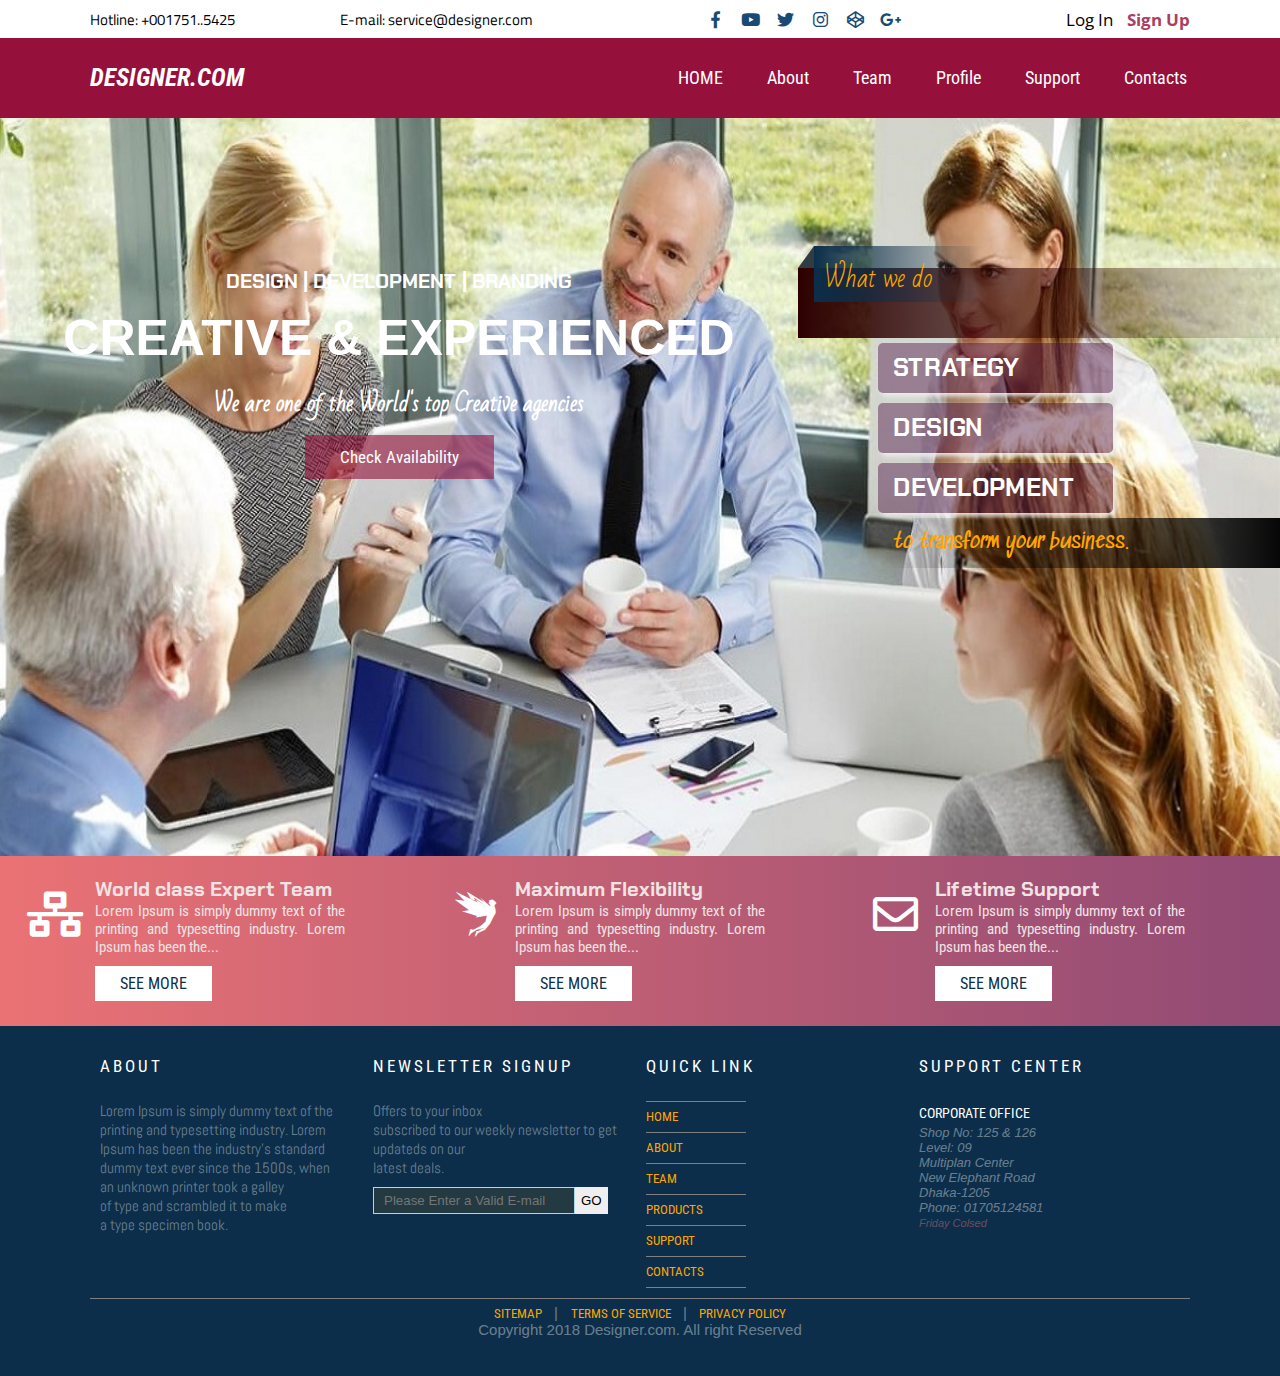
<file: index.html>
<!DOCTYPE html>
<html class="no-ja" lang="english">
<head>
	<meta charset="utf-8">
	<title>Home</title>
	<!--logo text-->
	<link href="https://fonts.googleapis.com/css?family=Roboto+Condensed" rel="stylesheet">
	 <!--get a touch & We are one ......-->
	<link href="https://fonts.googleapis.com/css?family=Bad+Script|Kaushan+Script" rel="stylesheet">
	<!--log In font-->
	<link href="https://fonts.googleapis.com/css?family=Abel" rel="stylesheet">
	<!-- contacts -->
	<link href="https://fonts.googleapis.com/css?family=Titillium+Web" rel="stylesheet">
	<!-- log_in font -->
	<link href="https://fonts.googleapis.com/css?family=Open+Sans+Condensed:300|Oswald" rel="stylesheet">
	<!-- design-development-branding -->
	<link href="https://fonts.googleapis.com/css?family=Chakra+Petch" rel="stylesheet"> 
	<!-- to transform -->
	<link href="https://fonts.googleapis.com/css?family=Sedgwick+Ave" rel="stylesheet">
	<!-- About us (p) -->
	<link href="https://fonts.googleapis.com/css?family=Abel" rel="stylesheet"> 
	<!-- fevicon -->
	<link rel="shortcut icon" href="images/fevicon.png" type="image/x-icon"/>
	<link rel="stylesheet" type="text/css" href="css/custom.css" media="all">
	<link rel="stylesheet" type="text/css" href="css/all.css" media="all">
</head>
<body>
	<section id="header_wrapper">
		<div id="contacts_call">Hotline: +001751..5425</div>
		<div id="contacts_mail">E-mail: service@designer.com</div>
		<div id="header_social">
			<ul>
				<li><a href="#"><i class="fab fa-facebook-f"></i></a></li>
				<li><a href="#"><i class="fab fa-youtube"></i></a></li>
				<li><a href="#"><i class="fab fa-twitter"></i></a></li>
				<li><a href="#"><i class="fab fa-instagram"></i></a></li>
				<li><a href="#"><i class="fab fa-codepen"></i></a></li>
				<li><a href="#"><i class="fab fa-google-plus-g"></i></a></li>			
			</ul>
		</div>
		<div id="header_login">
			<a href="#" class="header_btn" id="login">Log In</a>
			<a href="#" class="header_btn" id="signup">Sign Up</a>
		</div>
	</section>
	<section id="nav_warpper">
		<div class="nav">
			<div id="logo"><a href="#">DESIGNER.COM</a></div>
			<div id="menu">
				<ul>
					<li><a href="index.html" target="">HOME</a></li>
					<li><a href="about.html" target="">About</a></li>
					<li><a href="team.html" target="">Team</a></li>
					<li><a href="profile.html" target="">Profile</a></li>
					<li><a href="support.html" target="">Support</a></li>
					<li><a href="contacts.html" target="">Contacts</a></li>
				</ul>
			</div>
		</div>
	</section>
	<section id="main_wrapper">
		<div id="main_content_1">
			<div id="mr_left">
				<h3>design | development | branding</h3>
				<h1>CREATIVE &#38 EXPERIENCED</h1>
				<h4>We are one of the World's top Creative agencies</h4>
				<span id="submitBtn"><a href="#">Check Availability</a></span>
			</div>
			<!--  -->
			<div id="mr_right">
				<div id="wedo"></div>
				<div id="get_a_touch">What we do</div>
				<div id="creativity">
					<div class="strategy">STRATEGY</div>
					<div class="design">DESIGN</div>
					<div class="development">DEVELOPMENT</div>
				</div>
				<div id="to_transform">to transform your business.</div>
			</div>
		</div>
	</section>
	
	<section>
		<div id="main_content_2">
			<div id="service">
				<div class="service_block">
					<div class="block_icon"><i class="fas fa-network-wired"></i></div>
					<div class="block_info">
						<h3>World class Expert Team</h3>
						<div><p>Lorem Ipsum is simply dummy text of the printing and typesetting 
						industry. Lorem Ipsum has been the...</p>
						</div>
					</div>
					<div class="block_btn"><a href="#">SEE MORE</a></div>
				</div>
				
				
				
				<div class="service_block" id="service_block_center">
					<div class="block_icon"><i class="fab fa-studiovinari"></i></div>
					<div class="block_info">
						<h3>Maximum Flexibility</h3>
						<div><p>Lorem Ipsum is simply dummy text of the printing and typesetting 
						industry. Lorem Ipsum has been the...</p>
						</div>
					</div>
					<div class="block_btn"><a href="#">SEE MORE</a></div>
				</div>
				
				
				
				<div class="service_block">
					<div class="block_icon"><i class="far fa-envelope"></i></div>
					<div class="block_info">
						<h3>Lifetime Support</h3>
						<div><p>Lorem Ipsum is simply dummy text of the printing and typesetting 
						industry. Lorem Ipsum has been the...</p>
						</div>
					</div>
					<div class="block_btn"><a href="#">SEE MORE</a></div>
				</div>
			</div>
		</div>
	</section>
	
	<footer>
		<section id="footer">
			<div class="footer_block" id="footer_block_1">
				<h3>About</h3>
				<p>Lorem Ipsum is simply dummy text of the printing and typesetting 
				industry. Lorem Ipsum has been the industry's standard dummy text 
				ever since the 1500s, when an unknown printer took a galley <br/>of type 
				and scrambled it to make<br/> a type specimen book.</p>
			</div>
			<div class="footer_block" id="footer_block_2">
				<h3>newsletter signup</h3>
				<p>Offers to your inbox <br/> subscribed to our weekly newsletter to get updateds on our <br/> latest deals.</p>
				<input type="searchbar" placeholder="Please Enter a Valid E-mail"/><button type="button">GO</button>
			</div>
			<div class="footer_block" id="footer_block_3">
				<h3>quick link</h3>
				<div>
					<ul>
						<li><a href="#">HOME</a></li>
						<li><a href="#">About</a></li>
						<li><a href="#">Team</a></li>
						<li><a href="#">Products</a></li>
						<li><a href="#">Support</a></li>
						<li><a href="#">Contacts</a></li>
					</ul>
				</div>
			</div>
			<div class="footer_block" id="footer_block_4">
				<h3>Support Center</h3>
				<div>
					<h3 id="corporate_office">Corporate Office</h3>
					<address>
						Shop No: 125 &amp 126 <br/>
						Level: 09 <br/>
						Multiplan Center<br/>
						New Elephant Road<br/>
						Dhaka-1205<br/>
						Phone: 01705124581<br/>
						<span id="closing_day">Friday Colsed</span>
					</address>
				</div>
				<div></div>
			</div>
			
			<div id="copyright">
				<span><a href="#">Sitemap</a> &nbsp | &nbsp <a href="#">Terms of Service</a> &nbsp | &nbsp <a href="#">Privacy Policy</a></span> <br/>
				<span>Copyright 2018 Designer.com. All right Reserved</span>
			</div>
		</section>
	</footer>

	<script src="js/custom_16.js"></script>
</body>
</html>
</file>
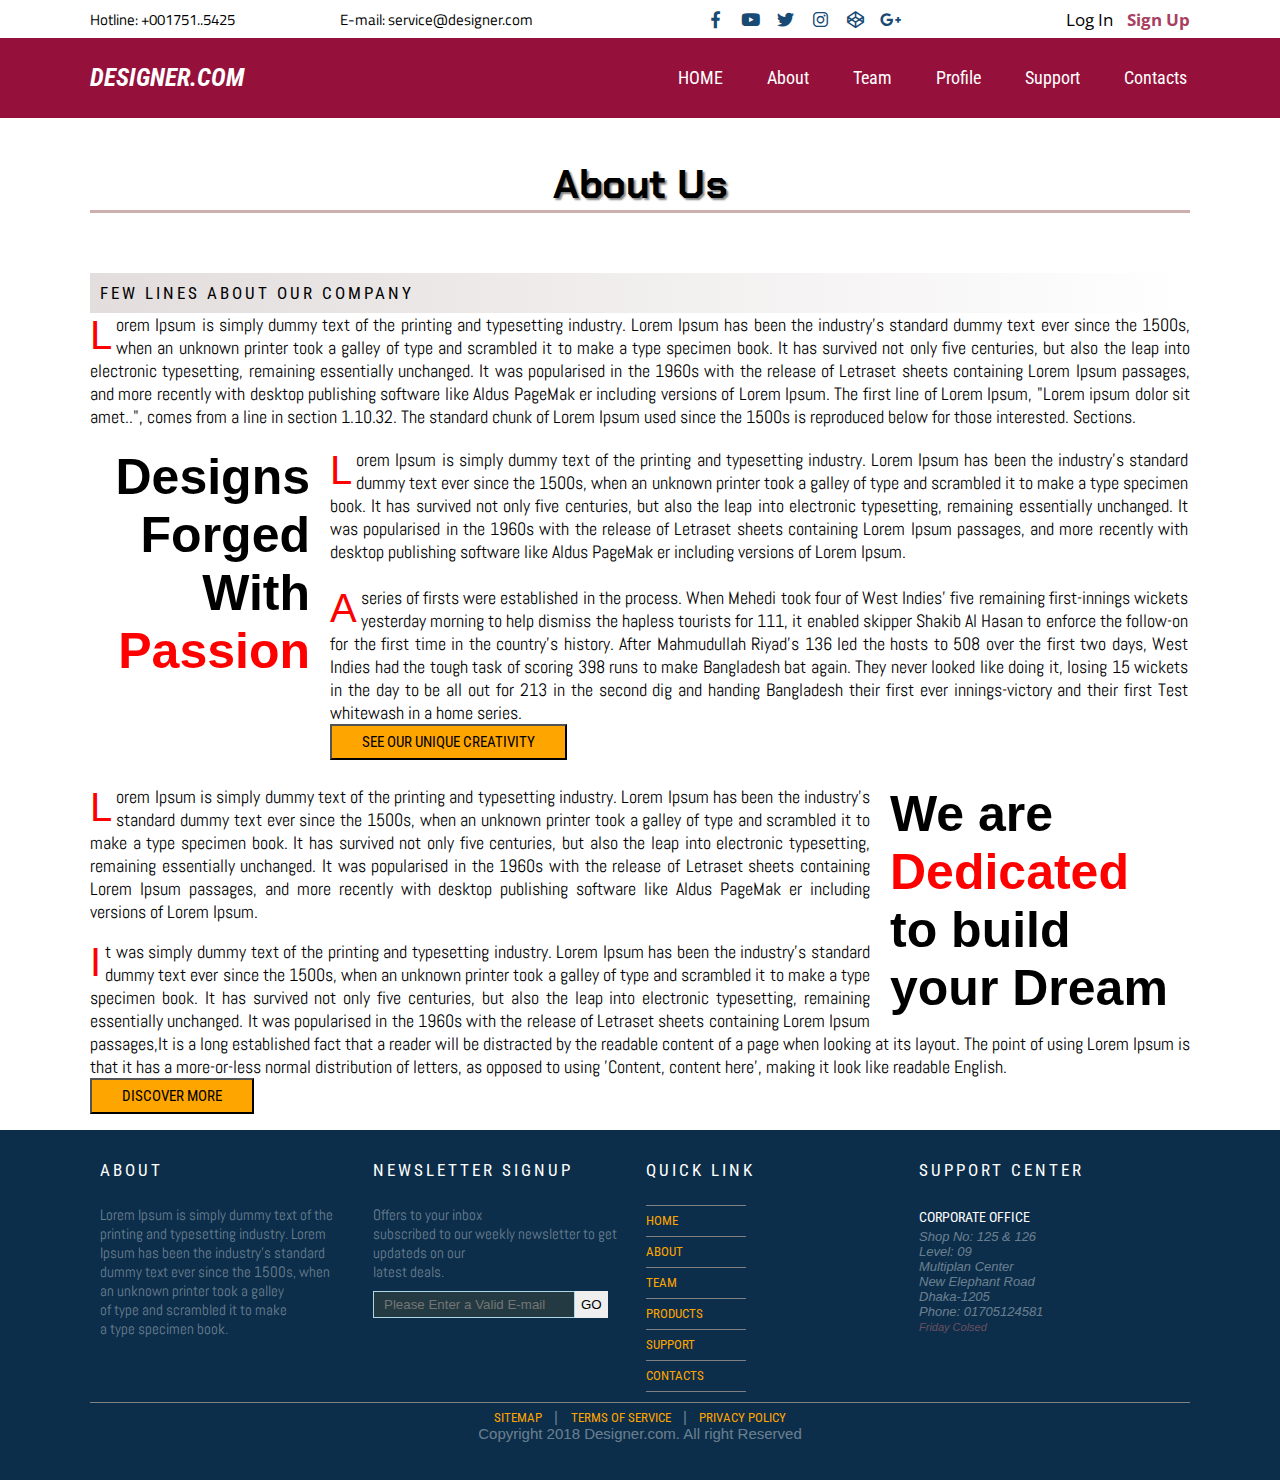
<file: about.html>
<!DOCTYPE html>
<html class="no-ja" lang="english">
<head>
	<meta charset="utf-8">
	<title>About Us</title>
	<!--logo text-->
	<link href="https://fonts.googleapis.com/css?family=Roboto+Condensed" rel="stylesheet">
	 <!--get a touch & We are one ......-->
	<link href="https://fonts.googleapis.com/css?family=Bad+Script|Kaushan+Script" rel="stylesheet">
	<!--log In font-->
	<link href="https://fonts.googleapis.com/css?family=Abel" rel="stylesheet">
	<!-- contacts -->
	<link href="https://fonts.googleapis.com/css?family=Titillium+Web" rel="stylesheet">
	<!-- log_in font -->
	<link href="https://fonts.googleapis.com/css?family=Open+Sans+Condensed:300|Oswald" rel="stylesheet">
	<!-- design-development-branding -->
	<link href="https://fonts.googleapis.com/css?family=Chakra+Petch" rel="stylesheet"> 
	<!-- to transform -->
	<link href="https://fonts.googleapis.com/css?family=Sedgwick+Ave" rel="stylesheet">
	<!-- About us (p) -->
	<link href="https://fonts.googleapis.com/css?family=Abel" rel="stylesheet"> 
	<!-- fevicon -->
	<link rel="shortcut icon" href="images/fevicon.png" type="image/x-icon"/>
	<link rel="stylesheet" type="text/css" href="css/custom.css" media="all">
	<link rel="stylesheet" type="text/css" href="css/all.css" media="all">
</head>
<body>
	<section id="header_wrapper">
		<div id="contacts_call">Hotline: +001751..5425</div>
		<div id="contacts_mail">E-mail: service@designer.com</div>
		<div id="header_social">
			<ul>
				<li><a href="#"><i class="fab fa-facebook-f"></i></a></li>
				<li><a href="#"><i class="fab fa-youtube"></i></a></li>
				<li><a href="#"><i class="fab fa-twitter"></i></a></li>
				<li><a href="#"><i class="fab fa-instagram"></i></a></li>
				<li><a href="#"><i class="fab fa-codepen"></i></a></li>
				<li><a href="#"><i class="fab fa-google-plus-g"></i></a></li>			
			</ul>
		</div>
		<div id="header_login">
			<a href="#" class="header_btn" id="login">Log In</a>
			<a href="#" class="header_btn" id="signup">Sign Up</a>
		</div>
	</section>
	<section id="nav_warpper">
		<div class="nav">
			<div id="logo"><a href="#">DESIGNER.COM</a></div>
			<div id="menu">
				<ul>
					<li><a href="index.html" target="">HOME</a></li>
					<li><a href="about.html" target="">About</a></li>
					<li><a href="team.html" target="">Team</a></li>
					<li><a href="profile.html" target="">Profile</a></li>
					<li><a href="support.html" target="">Support</a></li>
					<li><a href="contacts.html" target="">Contacts</a></li>
				</ul>
			</div>
		</div>
	</section>
	
	<section id="about_us">
		<div id="about_block">
				<h1 id="about_title">About Us</h1>
				<h5 id="at_a_glance">Few Lines About Our Company</h5>
				<div id="about_info_1"><p><span class="firstcharacter">L</span>orem Ipsum is simply dummy text of the printing and typesetting 
				industry. Lorem Ipsum has been the industry's standard dummy text 
				ever since the 1500s, when an unknown printer took a galley of type 
				and scrambled it to make a type specimen book. It has survived not 
				only five centuries, but also the leap into electronic typesetting, 
				remaining essentially unchanged. It was popularised in the 1960s with 
				the release of Letraset sheets containing Lorem Ipsum passages, 
				and more recently with desktop publishing software like Aldus PageMak
				er including versions of Lorem Ipsum. The first line of Lorem Ipsum, 
				"Lorem ipsum dolor sit amet..", comes from a line in section 1.10.32. 
				The standard chunk of Lorem Ipsum used since the 1500s is reproduced 
				below for those interested. Sections. </p></div>
				<div id="about_info_2">
					<div id="about_info_2_title"><h4>Designs Forged With <span class="passion">Passion</span></h4></div>
					<div id="about_info_2_info">
						<p><span class="firstcharacter">L</span>orem Ipsum is simply dummy text of the printing and typesetting 
						industry. Lorem Ipsum has been the industry's standard dummy text 
						ever since the 1500s, when an unknown printer took a galley of type 
						and scrambled it to make a type specimen book. It has survived not 
						only five centuries, but also the leap into electronic typesetting, 
						remaining essentially unchanged. It was popularised in the 1960s with 
						the release of Letraset sheets containing Lorem Ipsum passages, 
						and more recently with desktop publishing software like Aldus PageMak
						er including versions of Lorem Ipsum.</p>
						<br/>
						<p><span class="firstcharacter">A</span> series of firsts were established in the process. When Mehedi took four of West Indies' five 
						remaining first-innings wickets yesterday morning to help dismiss the hapless tourists for 111, it 
						enabled skipper Shakib Al Hasan to enforce the follow-on for the first time in the country's history.
						After Mahmudullah Riyad's 136 led the hosts to 508 over the first two days, West Indies had the
						tough task of scoring 398 runs to make Bangladesh bat again. They never looked like doing it, 
						losing 15 wickets in the day to be all out for 213 in the second dig and handing 
						Bangladesh their first ever innings-victory and their first Test whitewash in a home series. <br/>
						<button type="button" align="center" id="btn"><a href="#">See Our Unique Creativity</a></button>
						</p>
					</div>
				</div>
				
				<div id="about_info_3">
					<div id="about_info_3_title"><h4>We are <span class="passion">Dedicated</span> to build your Dream</h4></div>
					<p><span class="firstcharacter">L</span>orem Ipsum is simply dummy text of the printing and typesetting 
					industry. Lorem Ipsum has been the industry's standard dummy text 
					ever since the 1500s, when an unknown printer took a galley of type 
					and scrambled it to make a type specimen book. It has survived not 
					only five centuries, but also the leap into electronic typesetting, 
					remaining essentially unchanged. It was popularised in the 1960s with 
					the release of Letraset sheets containing Lorem Ipsum passages, 
					and more recently with desktop publishing software like Aldus PageMak
					er including versions of Lorem Ipsum.</p> 
					<br/>
					<p><span class="firstcharacter">I</span>t was simply dummy text of the printing and typesetting 
					industry. Lorem Ipsum has been the industry's standard dummy text 
					ever since the 1500s, when an unknown printer took a galley of type 
					and scrambled it to make a type specimen book. It has survived not 
					only five centuries, but also the leap into electronic typesetting, 
					remaining essentially unchanged. It was popularised in the 1960s with 
					the release of Letraset sheets containing Lorem Ipsum passages,It is 
					a long established fact that a reader will be distracted by 
					the readable content of a page when looking at its layout. 
					The point of using Lorem Ipsum is that it has a more-or-less normal 
					distribution of letters, as opposed to using 'Content, content 
					here', making it look like readable English. <br/>
					<button type="button" align="center" id="btn"><a href="#">DISCOVER MORE</a></button>
					</p>
				</div>
				
			</div>	
	</section>
	
	<footer>
		<section id="footer">
			<div class="footer_block" id="footer_block_1">
				<h3>About</h3>
				<p>Lorem Ipsum is simply dummy text of the printing and typesetting 
				industry. Lorem Ipsum has been the industry's standard dummy text 
				ever since the 1500s, when an unknown printer took a galley <br/>of type 
				and scrambled it to make<br/> a type specimen book.</p>
			</div>
			<div class="footer_block" id="footer_block_2">
				<h3>newsletter signup</h3>
				<p>Offers to your inbox <br/> subscribed to our weekly newsletter to get updateds on our <br/> latest deals.</p>
				<input type="searchbar" placeholder="Please Enter a Valid E-mail"/><button type="button">GO</button>
			</div>
			<div class="footer_block" id="footer_block_3">
				<h3>quick link</h3>
				<div>
					<ul>
						<li><a href="#">HOME</a></li>
						<li><a href="#">About</a></li>
						<li><a href="#">Team</a></li>
						<li><a href="#">Products</a></li>
						<li><a href="#">Support</a></li>
						<li><a href="#">Contacts</a></li>
					</ul>
				</div>
			</div>
			<div class="footer_block" id="footer_block_4">
				<h3>Support Center</h3>
				<div>
					<h3 id="corporate_office">Corporate Office</h3>
					<address>
						Shop No: 125 &amp 126 <br/>
						Level: 09 <br/>
						Multiplan Center<br/>
						New Elephant Road<br/>
						Dhaka-1205<br/>
						Phone: 01705124581<br/>
						<span id="closing_day">Friday Colsed</span>
					</address>
				</div>
				<div></div>
			</div>
			
			<div id="copyright">
				<span><a href="#">Sitemap</a> &nbsp | &nbsp <a href="#">Terms of Service</a> &nbsp | &nbsp <a href="#">Privacy Policy</a></span> <br/>
				<span>Copyright 2018 Designer.com. All right Reserved</span>
			</div>
		</section>
	</footer>

	<script src="js/custom_16.js"></script>
</body>
</html>
</file>
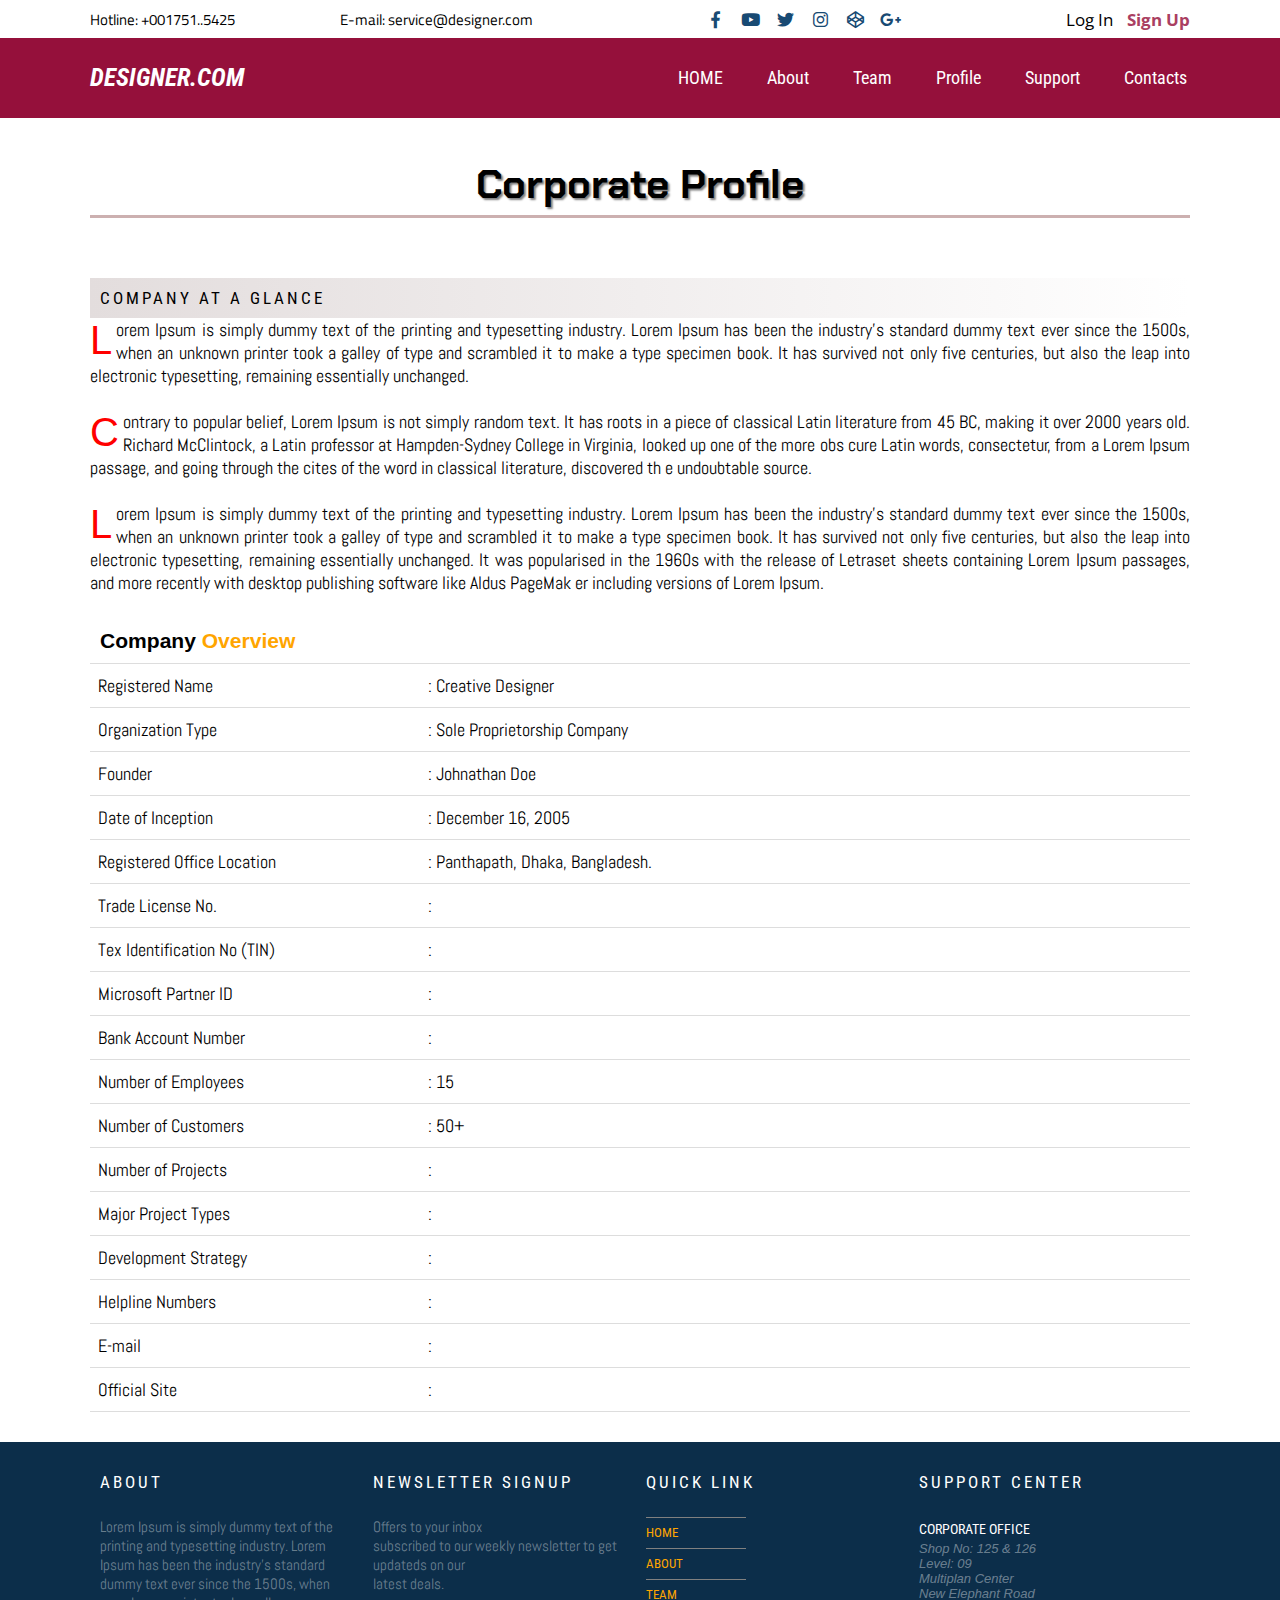
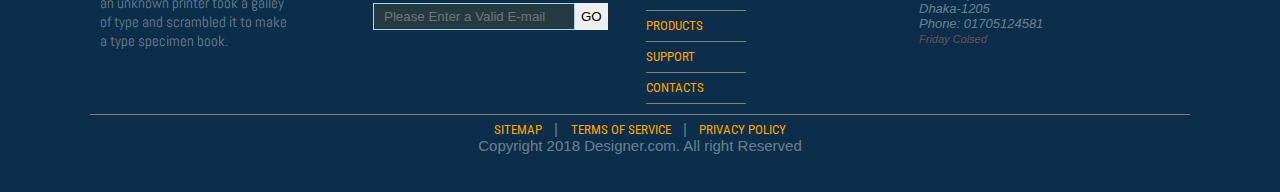
<file: profile.html>
<!DOCTYPE html>
<html class="no-ja" lang="english">
<head>
	<meta charset="utf-8">
	<title>Company Profile</title>
	<!--logo text-->
	<link href="https://fonts.googleapis.com/css?family=Roboto+Condensed" rel="stylesheet">
	 <!--get a touch & We are one ......-->
	<link href="https://fonts.googleapis.com/css?family=Bad+Script|Kaushan+Script" rel="stylesheet">
	<!--log In font-->
	<link href="https://fonts.googleapis.com/css?family=Abel" rel="stylesheet">
	<!-- contacts -->
	<link href="https://fonts.googleapis.com/css?family=Titillium+Web" rel="stylesheet">
	<!-- log_in font -->
	<link href="https://fonts.googleapis.com/css?family=Open+Sans+Condensed:300|Oswald" rel="stylesheet">
	<!-- design-development-branding -->
	<link href="https://fonts.googleapis.com/css?family=Chakra+Petch" rel="stylesheet"> 
	<!-- to transform -->
	<link href="https://fonts.googleapis.com/css?family=Sedgwick+Ave" rel="stylesheet">
	<!-- About us (p) -->
	<link href="https://fonts.googleapis.com/css?family=Abel" rel="stylesheet"> 
	<!-- fevicon -->
	<link rel="shortcut icon" href="images/fevicon.png" type="image/x-icon"/>
	<link rel="stylesheet" type="text/css" href="css/custom.css" media="all">
	<link rel="stylesheet" type="text/css" href="css/all.css" media="all">
</head>
<body>
	<section id="header_wrapper">
		<div id="contacts_call">Hotline: +001751..5425</div>
		<div id="contacts_mail">E-mail: service@designer.com</div>
		<div id="header_social">
			<ul>
				<li><a href="#"><i class="fab fa-facebook-f"></i></a></li>
				<li><a href="#"><i class="fab fa-youtube"></i></a></li>
				<li><a href="#"><i class="fab fa-twitter"></i></a></li>
				<li><a href="#"><i class="fab fa-instagram"></i></a></li>
				<li><a href="#"><i class="fab fa-codepen"></i></a></li>
				<li><a href="#"><i class="fab fa-google-plus-g"></i></a></li>			
			</ul>
		</div>
		<div id="header_login">
			<a href="#" class="header_btn" id="login">Log In</a>
			<a href="#" class="header_btn" id="signup">Sign Up</a>
		</div>
	</section>
	<section id="nav_warpper">
		<div class="nav">
			<div id="logo"><a href="#">DESIGNER.COM</a></div>
			<div id="menu">
				<ul>
					<li><a href="index.html" target="">HOME</a></li>
					<li><a href="about.html" target="">About</a></li>
					<li><a href="team.html" target="">Team</a></li>
					<li><a href="profile.html" target="">Profile</a></li>
					<li><a href="support.html" target="">Support</a></li>
					<li><a href="contacts.html" target="">Contacts</a></li>
				</ul>
			</div>
		</div>
	</section>
	
		<section id="corporate_profile">
		<div><h2>Corporate Profile</h2></div>
		<div>
			<h5 id="at_a_glance">Company At a Glance</h5>
			<p><span class="firstcharacter">L</span>orem Ipsum is simply dummy text of the printing and typesetting 
			industry. Lorem Ipsum has been the industry's standard dummy text 
			ever since the 1500s, when an unknown printer took a galley of type 
			and scrambled it to make a type specimen book. It has survived not 
			only five centuries, but also the leap into electronic typesetting, 
			remaining essentially unchanged.</p>
			<br/>
			<p><span class="firstcharacter">C</span>ontrary to popular belief, Lorem Ipsum is not simply random text. 
			It has roots in a piece of classical Latin literature from 45 BC, 
			making it over 2000 years old. Richard McClintock, a Latin professor 
			at Hampden-Sydney College in Virginia, looked up one of the more obs
			cure Latin words, consectetur, from a Lorem Ipsum passage, and going 
			through the cites of the word in classical literature, discovered th
			e undoubtable source. </p>
			<br/>
			<p><span class="firstcharacter">L</span>orem Ipsum is simply dummy text of the printing and typesetting 
			industry. Lorem Ipsum has been the industry's standard dummy text 
			ever since the 1500s, when an unknown printer took a galley of type 
			and scrambled it to make a type specimen book. It has survived not 
			only five centuries, but also the leap into electronic typesetting, 
			remaining essentially unchanged. It was popularised in the 1960s with 
			the release of Letraset sheets containing Lorem Ipsum passages, 
			and more recently with desktop publishing software like Aldus PageMak
			er including versions of Lorem Ipsum.</p>
		</div>
		<div id="company_overview">
			<h3>Company <span id="overview">Overview</span></h3>
			<table border="1" cellpadding="0" cellspacing="0" width="100%">
				<thead>
					<tr>
						<td valign="top" width="30%">Registered Name</td>
						<td valign="top" width="70%">: Creative Designer</td>
					</tr>
					<tr>
						<td valign="top" width="30%">Organization Type</td>
						<td valign="top" width="70%">: Sole Proprietorship Company</td>
					</tr>
					<tr>
						<td valign="top" width="30%">Founder</td>
						<td valign="top" width="70%">: Johnathan Doe</td>
					</tr>
					<tr>
						<td valign="top" width="30%">Date of Inception</td>
						<td valign="top" width="70%">: December 16, 2005</td>
					</tr>
					<tr>
						<td valign="top" width="30%">Registered Office Location</td>
						<td valign="top" width="70%">: Panthapath, Dhaka, Bangladesh.</td>
					</tr>
					<tr>
						<td valign="top" width="30%">Trade License No.</td>
						<td valign="top" width="70%">: </td>
					</tr>
					<tr>
						<td valign="top" width="30%">Tex Identification No (TIN)</td>
						<td valign="top" width="70%">: </td>
					</tr>
					<tr>
						<td valign="top" width="30%">Microsoft Partner ID</td>
						<td valign="top" width="70%">: </td>
					</tr>
					<tr>
						<td valign="top" width="30%">Bank Account Number</td>
						<td valign="top" width="70%">: </td>
					</tr>
					<tr>
						<td valign="top" width="30%">Number of Employees</td>
						<td valign="top" width="70%">: 15</td>
					</tr>
					<tr>
						<td valign="top" width="30%">Number of Customers</td>
						<td valign="top" width="70%">: 50+</td>
					</tr>
					<tr>
						<td valign="top" width="30%">Number of Projects</td>
						<td valign="top" width="70%">: </td>
					</tr>
					<tr>
						<td valign="top" width="30%">Major Project Types</td>
						<td valign="top" width="70%">: </td>
					</tr>
					<tr>
						<td valign="top" width="30%">Development Strategy</td>
						<td valign="top" width="70%">: </td>
					</tr>
					<tr>
						<td valign="top" width="30%">Helpline Numbers</td>
						<td valign="top" width="70%">: </td>
					</tr>
					<tr>
						<td valign="top" width="30%">E-mail</td>
						<td valign="top" width="70%">: </td>
					</tr>
					<tr>
						<td valign="top" width="30%">Official Site</td>
						<td valign="top" width="70%">: </td>
					</tr>
				</thead>
			</table>
		</div>
	</section>
	
	<footer>
		<section id="footer">
			<div class="footer_block" id="footer_block_1">
				<h3>About</h3>
				<p>Lorem Ipsum is simply dummy text of the printing and typesetting 
				industry. Lorem Ipsum has been the industry's standard dummy text 
				ever since the 1500s, when an unknown printer took a galley <br/>of type 
				and scrambled it to make<br/> a type specimen book.</p>
			</div>
			<div class="footer_block" id="footer_block_2">
				<h3>newsletter signup</h3>
				<p>Offers to your inbox <br/> subscribed to our weekly newsletter to get updateds on our <br/> latest deals.</p>
				<input type="searchbar" placeholder="Please Enter a Valid E-mail"/><button type="button">GO</button>
			</div>
			<div class="footer_block" id="footer_block_3">
				<h3>quick link</h3>
				<div>
					<ul>
						<li><a href="#">HOME</a></li>
						<li><a href="#">About</a></li>
						<li><a href="#">Team</a></li>
						<li><a href="#">Products</a></li>
						<li><a href="#">Support</a></li>
						<li><a href="#">Contacts</a></li>
					</ul>
				</div>
			</div>
			<div class="footer_block" id="footer_block_4">
				<h3>Support Center</h3>
				<div>
					<h3 id="corporate_office">Corporate Office</h3>
					<address>
						Shop No: 125 &amp 126 <br/>
						Level: 09 <br/>
						Multiplan Center<br/>
						New Elephant Road<br/>
						Dhaka-1205<br/>
						Phone: 01705124581<br/>
						<span id="closing_day">Friday Colsed</span>
					</address>
				</div>
				<div></div>
			</div>
			
			<div id="copyright">
				<span><a href="#">Sitemap</a> &nbsp | &nbsp <a href="#">Terms of Service</a> &nbsp | &nbsp <a href="#">Privacy Policy</a></span> <br/>
				<span>Copyright 2018 Designer.com. All right Reserved</span>
			</div>
		</section>
	</footer>

	<script src="js/custom_16.js"></script>
</body>
</html>
</file>
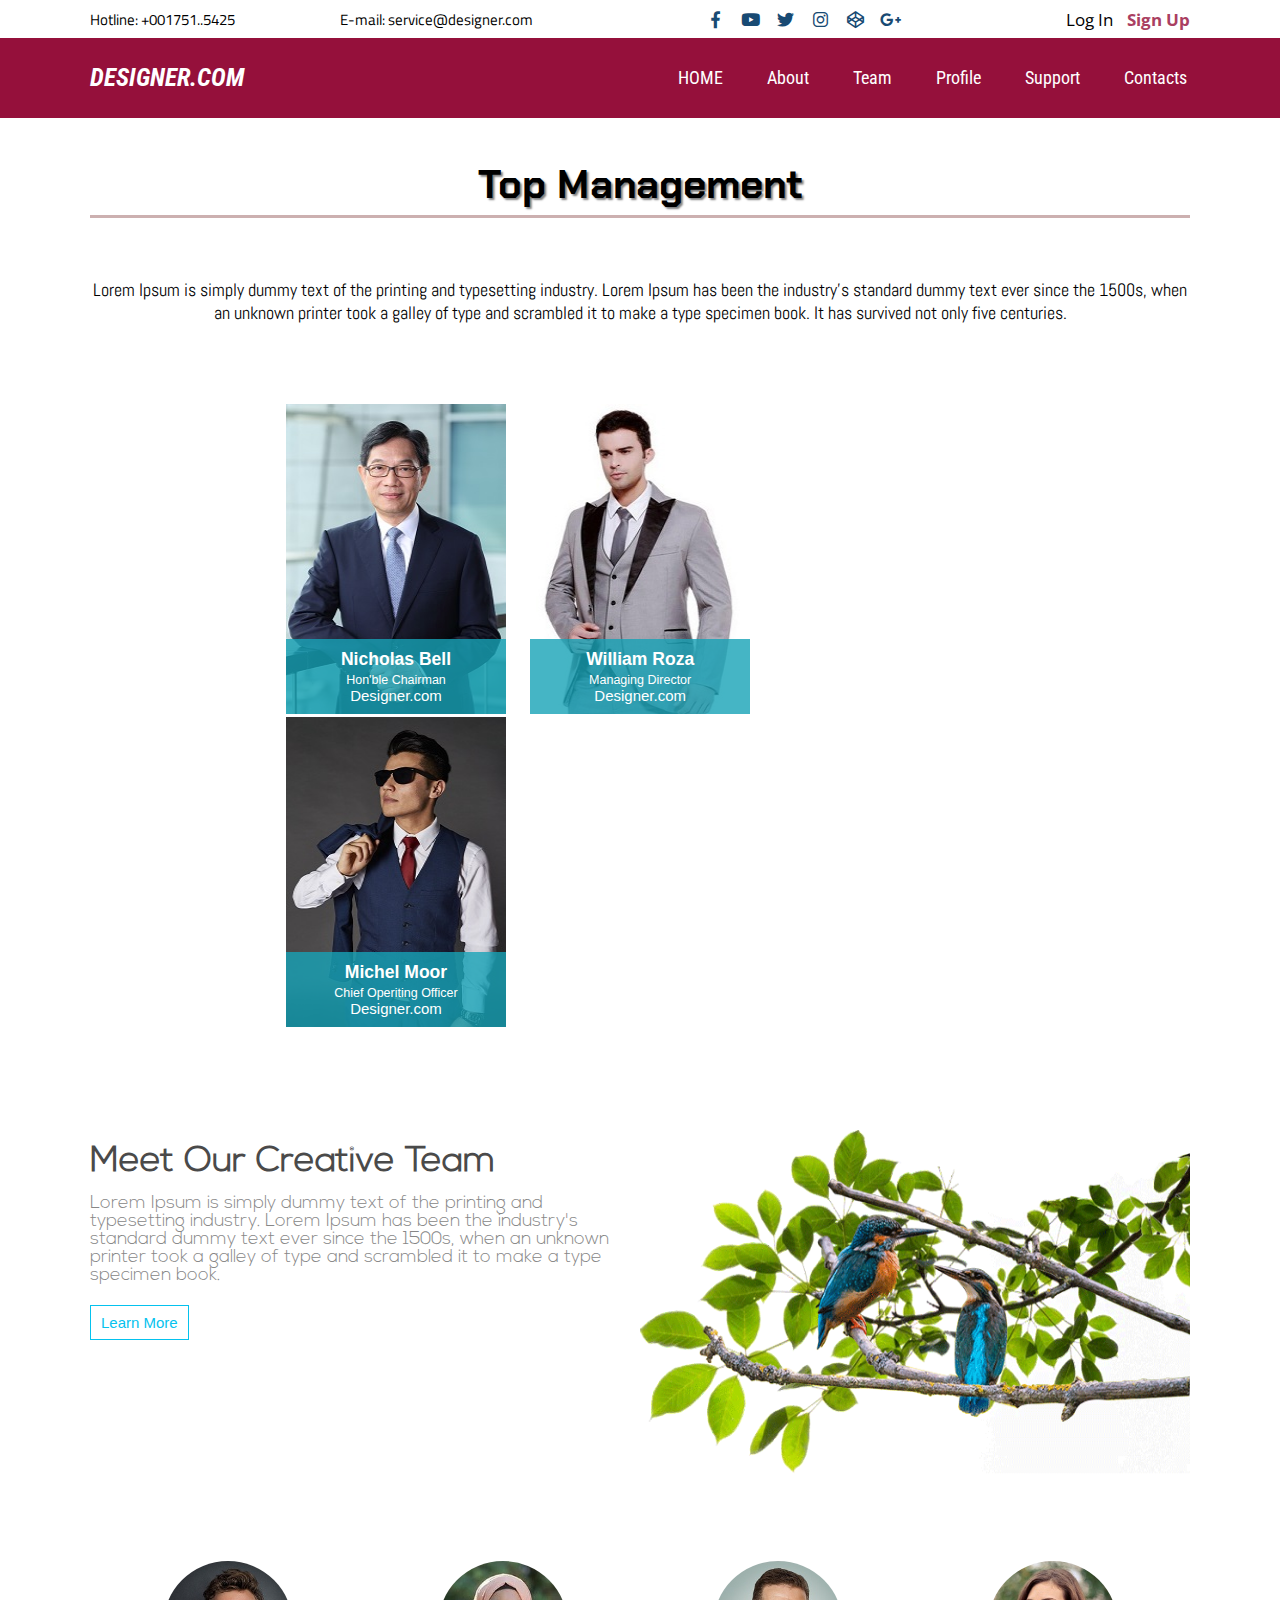
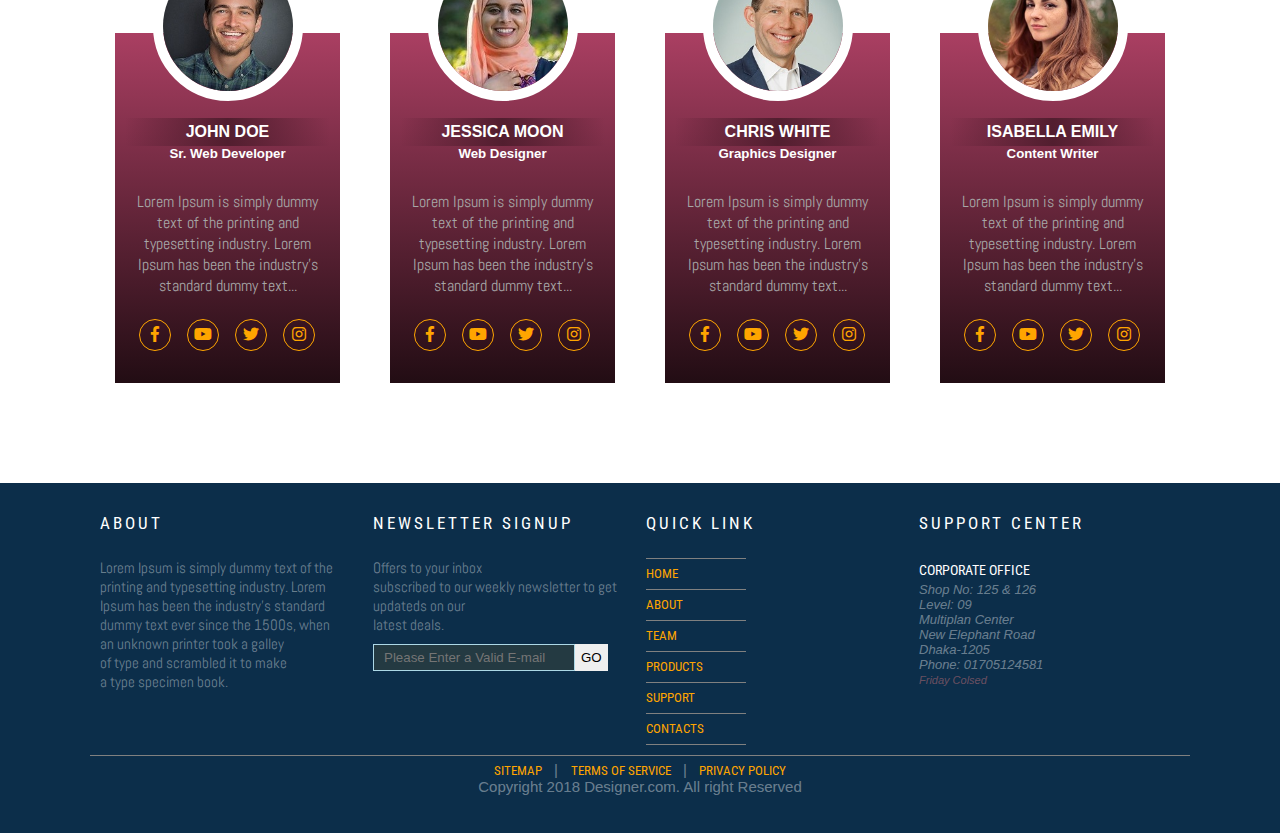
<file: team.html>
<!DOCTYPE html>
<html class="no-ja" lang="english">
<head>
	<meta charset="utf-8">
	<title>Our Team</title>
	<!--logo text-->
	<link href="https://fonts.googleapis.com/css?family=Roboto+Condensed" rel="stylesheet">
	 <!--get a touch & We are one ......-->
	<link href="https://fonts.googleapis.com/css?family=Bad+Script|Kaushan+Script" rel="stylesheet">
	<!--log In font-->
	<link href="https://fonts.googleapis.com/css?family=Abel" rel="stylesheet">
	<!-- contacts -->
	<link href="https://fonts.googleapis.com/css?family=Titillium+Web" rel="stylesheet">
	<!-- log_in font -->
	<link href="https://fonts.googleapis.com/css?family=Open+Sans+Condensed:300|Oswald" rel="stylesheet">
	<!-- design-development-branding -->
	<link href="https://fonts.googleapis.com/css?family=Chakra+Petch" rel="stylesheet"> 
	<!-- to transform -->
	<link href="https://fonts.googleapis.com/css?family=Sedgwick+Ave" rel="stylesheet">
	<!-- About us (p) -->
	<link href="https://fonts.googleapis.com/css?family=Abel" rel="stylesheet"> 
	<!-- fevicon -->
	<link rel="shortcut icon" href="images/fevicon.png" type="image/x-icon"/>
	<link rel="stylesheet" type="text/css" href="css/custom.css" media="all">
	<link rel="stylesheet" type="text/css" href="css/all.css" media="all">
</head>
<body>
	<section id="header_wrapper">
		<div id="contacts_call">Hotline: +001751..5425</div>
		<div id="contacts_mail">E-mail: service@designer.com</div>
		<div id="header_social">
			<ul>
				<li><a href="#"><i class="fab fa-facebook-f"></i></a></li>
				<li><a href="#"><i class="fab fa-youtube"></i></a></li>
				<li><a href="#"><i class="fab fa-twitter"></i></a></li>
				<li><a href="#"><i class="fab fa-instagram"></i></a></li>
				<li><a href="#"><i class="fab fa-codepen"></i></a></li>
				<li><a href="#"><i class="fab fa-google-plus-g"></i></a></li>			
			</ul>
		</div>
		<div id="header_login">
			<a href="#" class="header_btn" id="login">Log In</a>
			<a href="#" class="header_btn" id="signup">Sign Up</a>
		</div>
	</section>
	<section id="nav_warpper">
		<div class="nav">
			<div id="logo"><a href="#">DESIGNER.COM</a></div>
			<div id="menu">
				<ul>
					<li><a href="index.html" target="">HOME</a></li>
					<li><a href="about.html" target="">About</a></li>
					<li><a href="team.html" target="">Team</a></li>
					<li><a href="profile.html" target="">Profile</a></li>
					<li><a href="support.html" target="">Support</a></li>
					<li><a href="contacts.html" target="">Contacts</a></li>
				</ul>
			</div>
		</div>
	</section>
	
	<section id="team">
		<h3>Top Management</h3>
		<div id="team_info">
			<p>Lorem Ipsum is simply dummy text of the printing and typesetting 
			industry. Lorem Ipsum has been the industry's standard dummy text 
			ever since the 1500s, when an unknown printer took a galley of type 
			and scrambled it to make a type specimen book. It has survived not 
			only five centuries.</p>
		</div>
	</section>
	
	<!-- Management -->
	<section id="management">
		<div class="man-wrapper">
			<div class="man-team">
				<img src="images/man1.jpg" alt="Hom'ble Chairman"/>
				<div class="man-identity">
					<h3>Nicholas Bell</h3>
					<small>Hon'ble Chairman</small>
					<p>Designer.com</p>
				</div>
			</div>
			<div class="man-team">
				<img src="images/man2.jpg" alt="Hom'ble Managing Director"/>
				<div class="man-identity">
					<h3>William Roza</h3>
					<small>Managing Director</small>
					<p>Designer.com</p>
				</div>
			</div>
			<div class="man-team">
				<img src="images/man3.jpg" alt="Hom'ble Chairman"/>
				<div class="man-identity">
					<h3>Michel Moor</h3>
					<small>Chief Operiting Officer</small>
					<p>Designer.com</p>
				</div>
			</div>
		</div>
	</section>
	
	
	<!-- few words -->
	<section id="few-word">
		<div id="word-wrapper">
			<div id="left-wrapper" class="box">
				<h3>Meet Our Creative Team</h3>
				<p>Lorem Ipsum is simply dummy text of the printing and typesetting 
				industry. Lorem Ipsum has been the industry's standard dummy text 
				ever since the 1500s, when an unknown printer took a galley of type 
				and scrambled it to make a type specimen book.</p>
				<a href="#">Learn More</a>
			</div>
			<div id="right-wrapper" class="box">
				<img src="images/kingfisher.png" alt="Jackfruit Leaf Image"/>
			</div>
		</div>
	</section>
	
	
	<!-- Member Section -->
	<section id="working-team">
		<div id="team-wrapper">
			<!-- Member-1------------- -->
			<div class="member" id="team_member_1">
				<img src="images/member-1.jpg" alt="John Doe"/>
				<div>
					<h4>John Doe</h4>
					<h5>Sr. Web Developer</h5>
					<p>Lorem Ipsum is simply dummy text of the printing and typesetting 
					industry. Lorem Ipsum has been the industry's standard dummy text... </p>			
					<ul>
						<li><a href="#"><i class="fab fa-facebook-f"></i></a></li>
						<li><a href="#"><i class="fab fa-youtube"></i></a></li>
						<li><a href="#"><i class="fab fa-twitter"></i></a></li>
						<li><a href="#"><i class="fab fa-instagram"></i></a></li>
					</ul>
				</div>
			</div>
			
			<!-- Member-2------------- -->
			<div class="member" id="team_member_2">
				<img src="images/member-2.jpg" alt="Jane Smith"/>
				<div>
					<h4>Jessica Moon</h4>
					<h5>Web Designer</h5>
					<p>Lorem Ipsum is simply dummy text of the printing and typesetting 
					industry. Lorem Ipsum has been the industry's standard dummy text... </p>			
					<ul>
						<li><a href="#"><i class="fab fa-facebook-f"></i></a></li>
						<li><a href="#"><i class="fab fa-youtube"></i></a></li>
						<li><a href="#"><i class="fab fa-twitter"></i></a></li>
						<li><a href="#"><i class="fab fa-instagram"></i></a></li>
					</ul>
				</div>
			</div>

			<!-- Member-3------------- -->
			<div class="member" id="team_member_3">
				<img src="images/member-3.jpg" alt="Chris White"/>
				<div>
					<h4>Chris White</h4>
					<h5>Graphics Designer</h5>
					<p>Lorem Ipsum is simply dummy text of the printing and typesetting 
					industry. Lorem Ipsum has been the industry's standard dummy text... </p>			
					<ul>
						<li><a href="#"><i class="fab fa-facebook-f"></i></a></li>
						<li><a href="#"><i class="fab fa-youtube"></i></a></li>
						<li><a href="#"><i class="fab fa-twitter"></i></a></li>
						<li><a href="#"><i class="fab fa-instagram"></i></a></li>
					</ul>
				</div>
			</div>
			
			<!-- Member-4------------- -->
			<div class="member" id="team_member_4">
				<img src="images/member-4.jpg" alt="Isabella Emily"/>
				<div>
					<h4>Isabella Emily</h4>
					<h5>Content Writer</h5>
					<p>Lorem Ipsum is simply dummy text of the printing and typesetting 
					industry. Lorem Ipsum has been the industry's standard dummy text... </p>			
					<ul>
						<li><a href="#"><i class="fab fa-facebook-f"></i></a></li>
						<li><a href="#"><i class="fab fa-youtube"></i></a></li>
						<li><a href="#"><i class="fab fa-twitter"></i></a></li>
						<li><a href="#"><i class="fab fa-instagram"></i></a></li>
					</ul>
				</div>
			</div>
		</div>
	</section>
	
	
	<!-- Footer -->
	<footer>
		<section id="footer">
			<div class="footer_block" id="footer_block_1">
				<h3>About</h3>
				<p>Lorem Ipsum is simply dummy text of the printing and typesetting 
				industry. Lorem Ipsum has been the industry's standard dummy text 
				ever since the 1500s, when an unknown printer took a galley <br/>of type 
				and scrambled it to make<br/> a type specimen book.</p>
			</div>
			<div class="footer_block" id="footer_block_2">
				<h3>newsletter signup</h3>
				<p>Offers to your inbox <br/> subscribed to our weekly newsletter to get updateds on our <br/> latest deals.</p>
				<input type="searchbar" placeholder="Please Enter a Valid E-mail"/><button type="button">GO</button>
			</div>
			<div class="footer_block" id="footer_block_3">
				<h3>quick link</h3>
				<div>
					<ul>
						<li><a href="#">HOME</a></li>
						<li><a href="#">About</a></li>
						<li><a href="#">Team</a></li>
						<li><a href="#">Products</a></li>
						<li><a href="#">Support</a></li>
						<li><a href="#">Contacts</a></li>
					</ul>
				</div>
			</div>
			<div class="footer_block" id="footer_block_4">
				<h3>Support Center</h3>
				<div>
					<h3 id="corporate_office">Corporate Office</h3>
					<address>
						Shop No: 125 &amp 126 <br/>
						Level: 09 <br/>
						Multiplan Center<br/>
						New Elephant Road<br/>
						Dhaka-1205<br/>
						Phone: 01705124581<br/>
						<span id="closing_day">Friday Colsed</span>
					</address>
				</div>
				<div></div>
			</div>
			
			<div id="copyright">
				<span><a href="#">Sitemap</a> &nbsp | &nbsp <a href="#">Terms of Service</a> &nbsp | &nbsp <a href="#">Privacy Policy</a></span> <br/>
				<span>Copyright 2018 Designer.com. All right Reserved</span>
			</div>
		</section>
	</footer>

	<script src="js/custom_16.js"></script>
</body>
</html>
</file>
<file: css/custom.css>
*{
	margin:0px;
	padding:0px;
}
body{
	font-family:arial;
	font-size:15px;
	box-sizing:border-box;
	margin-top:2px;
}

h1,h2,h3,h4,h5,h6{
	font-family:arial;
}
/* =================================== */
/* HEADER WRAPPER STARTED */
/* =================================== */
#header_wrapper{
	height:35px;
	width:1100px;
	margin:auto;
	position:relative;
}
#contacts_call{
	height:100%;
	width:250px;
	float:left;
	line-height:35px;
	font-family:'Titillium Web', sans-serif;
	color:#000;
}
#contacts_mail{
	height:100%;
	width:250px;
	float:left;
	line-height:35px;
	font-family:'Titillium Web', sans-serif;
	color:#000;
}
/* social button area started ------------------------- */
#header_social{
	height:100%;
	width:350px;
	float:left;
	position:relative;
}

#header_social ul{
	list-style:none;
	margin-left:105px;
}
#header_social ul li{
	float:left;
	font-size:17px;
	height:35px;
	width:35px;
	line-height:35px;
	margin:0px 0px;
}

#header_social ul li i{
	text-align:center;
	height:30px;
	width:30px;
	color:#184A73;
	line-height:30px;
	margin-left:2px;
	padding:3px;
	border-radius:50px;
	transition:all 1s ease-in-out;
}
#header_social ul li i:hover{
	background-color:#184A73;
	color:orange;
	transition:all 1s ease-in-out;
	transform:rotate(360deg);
}
/* social button area ends ------------------------- */

/* log-in area started ------------------------- */
#header_login{
	height:100%;
	float:right;
	line-height:35px;
}
.header_btn{
	height:35px;
	font-size:17px;
	color:#000;
	font-family: 'Open Sans Condensed', sans-serif;
}

#login{padding-right:5px;text-decoration:none;}
#login:hover{}
#signup{font-weight:bold;padding-left:5px;text-decoration:none;color:#AA3F62;}
#signup:hover{}
/* log-in area ends ------------------------- */	
/* ------------------------------------ */
/* HEADER WRAPPER ENDS */
/* ------------------------------------ */


/* -------------------------------------------------- */
/* NAVIGATION WRAPPER STARTED */
/* -------------------------------------------------- */
#nav_warpper{
	margin-top:1px;
	width:100%;
	height:80px;
	background-color:#95103B;
	z-index:10;
}
.nav{
	width:1100px;
	height:80px;
	margin:auto;
}

#logo{
    height:80px;
    width:400px;
	float:left;
	font-family:'roboto condensed', sans-serif;
	font-weight:bold;
	line-height:80px;
}
#logo a{
	display:block;
	text-decoration:none;
	color:white;
	font-size:25px;
	font-style:italic;
}
#menu{
	height:80px;
	width:700px;
	float:left;
	position:relative;
}
#menu ul{
	list-style-type:none;
	margin-left:160px;
	position:absolute;
	left:6px;
}
#menu ul li{
	height:80px;
	line-height:80px;
	float: left;
    padding: 0px 22px;
}
#menu ul li:last-child{
	padding-right:0px;
}
#menu ul li a{
	text-decoration:none;
	font-family:'roboto condensed', sans-serif;
	line-height:80px;
	color:white;
	font-size:18px;
	font-weight:normal;
}
#menu ul li a:hover{
	color:red;
}
/* -------------------------------------------------- */
/* NAVIGATION WRAPPER STARTED */
/* -------------------------------------------------- */



/* -------------------------------------------------- */
/* MAIN WRAPPER STARTED */
/* -------------------------------------------------- */
#main_wrapper{
	width:100%;
	background-image: url('../images/background.jpg');
	background-size:100% 100%;
	height:82vh;
}
#main_content_1{
	width:1300px;
	height:530px;
	margin:auto;
}



#mr_left{
	height:400px;
	width:798px;
	float:left;
	color:#fff;
	text-align:center;
}
#mr_left h3{
	margin-top:150px;
	font-size:20px;
	text-transform:uppercase;
	font-family: 'Chakra Petch', sans-serif;
}
#mr_left h1{
	font-size:50px;
	padding:15px 0px;
}
#mr_left h4{
	font-size:22px;
	font-family: 'Bad Script', cursive;
	font-weight:regular;
}
#mr_left #submitBtn{
	display:inline-block;
	background-color:#95103b99;
	margin-top:10px;
	padding:12px 35px;
	text-decoration:none;
	
}
#mr_left a{
	font-size:17px;
	text-decoration:none;
	color:white;
	font-family:'roboto condensed', sans-serif;
}
#mr_right{
	height:400px;
	width:500px;
	float:left;
	/* border:1px solid green; */
	position:relative;
}

#wedo{
	margin-top:150px;
	padding-left:15px;
	width: 498px;
	height: 70px;
	line-height:100px;
	font-size:30px;
	background-image:linear-gradient(to left, rgba(45,0,0,0), #2d0000);
	/* box-shadow: 0 0 10px 10px; */
	color:white;
	/* border:1px solid red; */
}
#creativity{
	height:auto;
	width:auto;
	margin-left:80px;
}
.strategy{
	width:220px;
	height:50px;
	line-height:50px;
	font-size:25px;
	background-color:#51184975;
	box-shadow: 3px 3px 5px 0px #eee;
	padding-left:15px;
	border-radius:5px;
	font-family:'Chakra Petch', sans-serif;
	font-weight:bold;
	color:white;
	position:absolute;
	top:225px
}
.design{
	width:220px;
	height:50px;
	line-height:50px;
	font-size:25px;
	background-color:#51184975;
	box-shadow: 3px 3px 5px 0px #eee;
	padding-left:15px;
	border-radius:5px;
	font-family:'Chakra Petch', sans-serif;
	font-weight:bold;
	color:white;
	position:absolute;
	top:285px
}
.development{
	width:220px;
	height:50px;
	line-height:50px;
	font-size:25px;
	background-color:#51184975;
	box-shadow: 3px 3px 5px 0px #eee;
	padding-left:15px;
	border-radius:5px;
	font-family:'Chakra Petch', sans-serif;
	font-weight:bold;
	color:white;
	position:absolute;
	top:345px
}
#to_transform{
	padding-left:13px;
	height:50px;
	line-height:50px;
	width:400px;
	background-image: linear-gradient(to right, rgba(255,0,0,0), rgba(0,0,0,1));
	margin:180px 0px 0px 82px;
	font-size:20px;
	color:orange;
	font-family:'Sedgwick Ave', cursive;
}
#get_a_touch{
	height: 40px;
	line-height: 50px;
	width: 150px;
	background-image:linear-gradient(to left, rgba(45,0,0,0), #0C2E4A);
	/* background-color: #0C2E4A; */
	position: absolute;
	top:128px;
	left:16px;
	padding: 8px 10px;
	font-family: 'Bad Script', cursive;
	font-size: 25px;
	color: orange;
}
#get_a_touch:before{
	content: "";
	border-right: 22px solid #313b44;
	border-bottom: 16px solid #f000;
	position: absolute;
	top: 3px;
	left: -19px;
	transform: rotate(90deg);
}



/* SERVICE WRAPPER STARTED */
#main_content_2{
	width:100%;
	height:170px;
	margin:auto;
	background-image:linear-gradient(to left, #751D52cc, #E54F52cc);
	/* background-image:linear-gradient(to left, #751D52, #b5b5b500, #E54F52); */
}
#service{
	height:150px;
	width:1250px;
	margin:auto;
}
.service_block{
	box-sizing:border-box;
	height:140px;
	width:400px;
	float:left;
	margin:15px 0px;
}
#service_block_center{
	margin:15px 20px;
}
.block_icon{
	height:90px;
	line-height:90px;
	text-align:center;
	color:white;
	width:80px;
	font-size:45px;
	float:left;
}
.block_info{
	box-sizing:border-box;
	text-align:justify;
	height:90px;
	width:300px;
	float:left;
	padding:5px 50px 5px 0px;
	font-family:'roboto condensed', sans-serif;
	color:#f1e3e3;
}
.block_info h3{
	font-family:'Chakra Petch', sans-serif;
	font-size:20px;
	
}
.block_btn{
	height:60px;
	width:100%;
	clear:both;
}
.block_btn a{
	background-color:white;
	padding:8px 25px;
	line-height:45px;
	text-decoration:none;
	font-family:'roboto condensed', sans-serif;
	font-size:16px;
	transition:all 2s;
	margin-left:80px;
	color:#0C2E4A;
}

.block_btn a:hover{
	background-color:#007791;
	color:#FF9700;
	transition:all 2s;
}
/* SERVICE WRAPPER ENDS */

/* -------------------------------------------------- */
/* MAIN WRAPPER ENDS */
/* -------------------------------------------------- */


/* -------------------------------------------------- */
/* ABOUT US STARTED */
/* -------------------------------------------------- */
#about_us{
	width:100%;
	height:auto;
}
#about_block{
	height:auto;
	width:1100px;
	margin: 40px auto 30px;
}

#about_title{
	margin-bottom: 60px;
	text-align:center;
	font-family:'Chakra Petch', sans-serif;
	font-size:40px;
	text-shadow:2px 2px 2px gray;
	border-bottom:3px solid #ccb0b0;
}
#about_info_1 p{
	text-align:justify;
	font-family:'Abel', sans-serif;
	font-size:18px;
	font-style:bold;
}

#about_info_2{
	height:auto;
	width:1100px;
	margin-top:20px;
	clear:left;
	position:relative;
}
#about_info_2_title{
	height:100%;
	width:20%;
	float:left;
	font-size:50px;
	text-align:right;
	padding-right:15px;
}
.passion{
	color:red;
}
.firstcharacter{
	color:red;
	float: left;
	font-size: 40px;
	line-height: 35px;
	padding-top: 5px;
	padding-right: 4px;
	padding-left: 0px;
	font-family: arial;
}
#about_info_2_info{
	text-align:justify;
	height:100%;
	width:78%;
	float:left;
	padding-left:5px;
	font-family:'Abel', sans-serif;
	font-size:18px;
}
/* #btn{ */
	/* clear: both; */
	/* height:auto; */
	/* width:auto; */
	/* margin:auto; */
/* } */
#btn{
	text-transform:uppercase;
	font-weight:normal;
	text-align:center;
	padding:7px 30px;
	font-family:'roboto condensed', sans-serif;
	display:block;
	/* margin:20px auto; */
	background-color:orange;
}
#btn a{
	color:black;
	text-decoration:none;
	display:block;
	font-size:15px;
}
	
/* We are dedicated to build you dream starts here---------*/
#about_info_3{
	clear:both;
	width:1100px;
	height:315px;
	padding-top:25px;
}
#about_info_3 p{
	height:auto;
	font-family:'Abel', sans-serif;
	font-size:18px;
	text-align:justify;
}
#about_info_3_title{
	width:300px;
	height:auto;
	float:right;
	font-size:50px;
	text-align:left;
	padding-left:20px;
}
/* We are dedicated to build you dream ends here---------*/

/* -------------------------------------------------- */
/* ABOUT US ENDS */
/* -------------------------------------------------- */


/* -------------------------------------------------- */
/* CORPORATE PROFILE STARTED */
/* -------------------------------------------------- */
#corporate_profile{
	height:auto;
	width:1100px;
	margin: 40px auto 30px;
	clear:both;
	font-family:'Abel', sans-serif;
	font-size:18px;
	text-align:justify;
}
#corporate_profile h2{
	text-align:center;
	font-family:'Chakra Petch', sans-serif;
	font-size:40px;
	border-bottom:3px solid #ccb0b0;
	margin-bottom:60px;
	text-shadow:2px 2px 2px gray;
	padding-bottom:5px;
}
#at_a_glance{
	/* background-color:#e3dddd; */
	text-transform:uppercase;
	font-family: 'roboto condensed', sans-serif;
	padding:10px;
	font-size:17px;
	letter-spacing: 3px;
	font-weight:normal;
	background-image: linear-gradient(to left, rgba(45,0,0,0), #e3dddd);
}
#company_overview{
	margin-top:25px;
}
#company_overview h3{
	padding:10px;
}
#overview{
	color:orange;
}
#company_overview table{
	border-collapse:collapse;
	border:none;
}
#company_overview table > thead > tr{
    border-top: 1px solid #ddd;
}
#company_overview table > thead > tr:last-child{
    border-bottom: 1px solid #ddd;
}
#company_overview table > thead > tr > td{
	padding: 8px;
    line-height: 1.5;
	border: 0px;
	margin: 0px;
}
/* -------------------------------------------------- */
/* CORPORATE PROFILE ENDS */
/* -------------------------------------------------- */


/* -------------------------------------------------- */
/* TEAM STARTED */
/*--------------------------------------------------- */
/* management_block */
#team{
	width:1100px;
	margin: 40px auto 30px;
	text-align:center;
}
#team h3{
	margin-bottom: 60px;
	text-align:center;
	font-family:'Chakra Petch', sans-serif;
	font-size:40px;
	text-shadow:2px 2px 2px gray;
	border-bottom:3px solid #ccb0b0;
	padding-bottom:5px;
}
#team_info{}
#team_info p{
	font-family:'Abel', sans-serif;
	font-size:18px;
	font-style:bold;
}
#management{width:100%;}
.man-wrapper{margin:auto;width:728px;padding:50px 0px;}
.man-team{height:310px;width:220px;background:#fff;display:inline-block;margin:0 10px;position:relative;cursor:pointer;transition:0.5s}
.man-team:hover{box-shadow:0 0 10px 5px gray;transition:0.5s;}
.man-team img{height:100%;width:100%;}
.man-identity{text-align:center;background:#17A2B7cc;position:absolute;width:220px;padding:10px 0px;bottom:0px;color:#fff;}
/* management_block ends */

/* few-word */
#few-word{padding:50px 0px;}
#word-wrapper{width:1100px;margin:auto;}
#word-wrapper .box{}

#left-wrapper{width:50%;float:left;}
@font-face{font-family:nexa-light;src:url(../fonts/Nexa-Light.ttf);}
#left-wrapper h3{font-size:35px;margin:15px 0px;color:#4a4a4a;font-family:nexa-light;}
#left-wrapper p{font-size:16px;font-family:nexa-light;font-size:18px;font-weight:normal;color:#878787;}
#left-wrapper a{display:inline-block;text-decoration:none;padding:8px 10px;border:1px solid #05C2EE;margin-top:20px;transition:0.5s;color:#05C2EE;}
#left-wrapper a:hover{background-color:#007AFF;color:#fff;border:1px solid #007AFF;transition:0.5s;}

#right-wrapper{width:50%;float:right;}
#right-wrapper img{height:350px;width:100%;}





/* working team */
#working-team{
	clear:both;
	height:550px;
	width:100%;
}
#team-wrapper{
	width:1100px;
	margin:auto;
}
.member{
	box-sizing:border-box;
	padding:85px 10px;
	background-color:black;
	background-image: linear-gradient(to top,#AA3F6233, #AA3F62);
	margin: 150px 25px 100px;
	width: 225px;
	height: 350px;
	float: left;
	font-size:16px;
	position:relative;
	transition:0.5s;
}
.member:hover{
	cursor:pointer;
	box-shadow:0 0 10px 5px gray;transition:0.5s;
}
	
.member img{
	height:130px;
	width:130px;
	border:10px solid #fff;
	border-radius:50%;
	transform:translate(-50%,-50%);
	position:absolute;
	left:50%;
	top:-2%;
}
.member h4{
	text-align:center;
	text-transform:uppercase;
	color:white;
	background-image: linear-gradient(to left,#8E345200, #521E2F, #8E345200);
	padding:5px;
	font-family: 'Exo 2', sans-serif;
}
.member h5{
	text-align:center;
	color:white;
	padding-bottom:15px;
}


/* social media started------------------ */
.member ul{
	list-style-type:none;
	background:yellow;
	margin:15px 6px 0px;
}
.member ul li{
	text-align:center;
	width:32px;
	height:30px;
	line-height:30px;
	float:left;
	margin:7px;
	border-radius:50px;
	padding:1px;
}
.member ul li a{
	border:1px solid orange;
	color:orange;
	display:block;
	border-radius:50px;
	transition:2s;
}
.member ul li a:hover{
	color:black;
	background-color:transparent;
	border-radius:50px;
	transition:1s;
	color:#A93E61;
	transform:rotate(360deg);
}
.member p{
	text-align: center;
	font-family: 'Abel', sans-serif;
	font-size: 16px;
	color: #a7a7a7;
	margin-top: 15px;
}

#team-img-bottom{
	height:100%;
	width:100%;
}



/* -------------------------------------------------- */
/* TEAM ENDS */
/*--------------------------------------------------- */



/* -------------------------------------------------- */
/* FOOTER SECTION STARTED */
/*--------------------------------------------------- */
footer{
	height:350px;
	width: 100%;
	box-sizing:border-box;
	background-color:#0C2E4A;
	clear:both;
}
#footer{
	width: 1100px;
	margin: auto;
}
.footer_block{
	margin-top:20px;
	height:100%;
	width:253px;
	float:left;
	padding:10px;
}
.footer_block h3{
	font-family: 'roboto condensed', sans-serif;
	font-size:17px;
	font-weight:normal;
	text-transform:uppercase;
	letter-spacing: 3px;
	color:white;
	margin-bottom:25px;
}
#footer_block_1 p{
	color:#fff6;
	font-size:15px;
	font-family:'Abel', sans-serif;
	font-weight:normal;
	padding-right:10px;
}
#footer_block_2 p{
	color:#fff6;
	font-size:15px;
	/* font-family: 'roboto condensed', sans-serif; */
	font-family:'Abel', sans-serif;
}
#footer_block_2 input{
	margin-top:10px;
	width:180px;
	padding:5px 10px;
	background-color:#ffa5001a;
	border:1px solid lightblue;
}
#footer_block_2 button{
	padding:6px;
	border:none;
}

#footer_block_3 ul{
	list-style:none;
}
#footer_block_3 ul li{
	height:30px;
	line-height:30px;
	list-style:none;
	border-bottom: 1px solid gray;
	width:100px;
	font-family: 'roboto condensed', sans-serif;
}
#footer_block_3 ul li:first-child{
	border-top: 1px solid gray;
}
#footer_block_3 ul li a{
	text-transform:uppercase;
	text-decoration:none;
	display:block;
	font-size:13px;
	color:orange;
}
#corporate_office{
	font-size:14px;
	letter-spacing:0px;
	padding:4px 0px;
}
#footer_block_4 address{
	color:#fff6;
	font-size:13px;
	margin-top:-25px;
}
#closing_day{
	font-size:11px;
	color:#ff878766;
}

#copyright{
	height:50px;
	width:1100px;
	clear:both;
	color:#fff6;
	text-align:center;
	border-top:1px solid gray;
	padding-top:5px;
}
#copyright span a{
	color:orange;
	text-decoration:none;
	font-family: 'roboto condensed', sans-serif;
	text-transform:uppercase;
	font-size:13px;
	padding-bottom:15px;
}
/* -------------------------------------------------- */
/* FOOTER SECTION ENDS */
/*--------------------------------------------------- */

/* Only stick if you can fit */
@media (min-height: 300px) {
  #nav_warpper{
    position: sticky;
    top: 0;
  }
}
</file>
